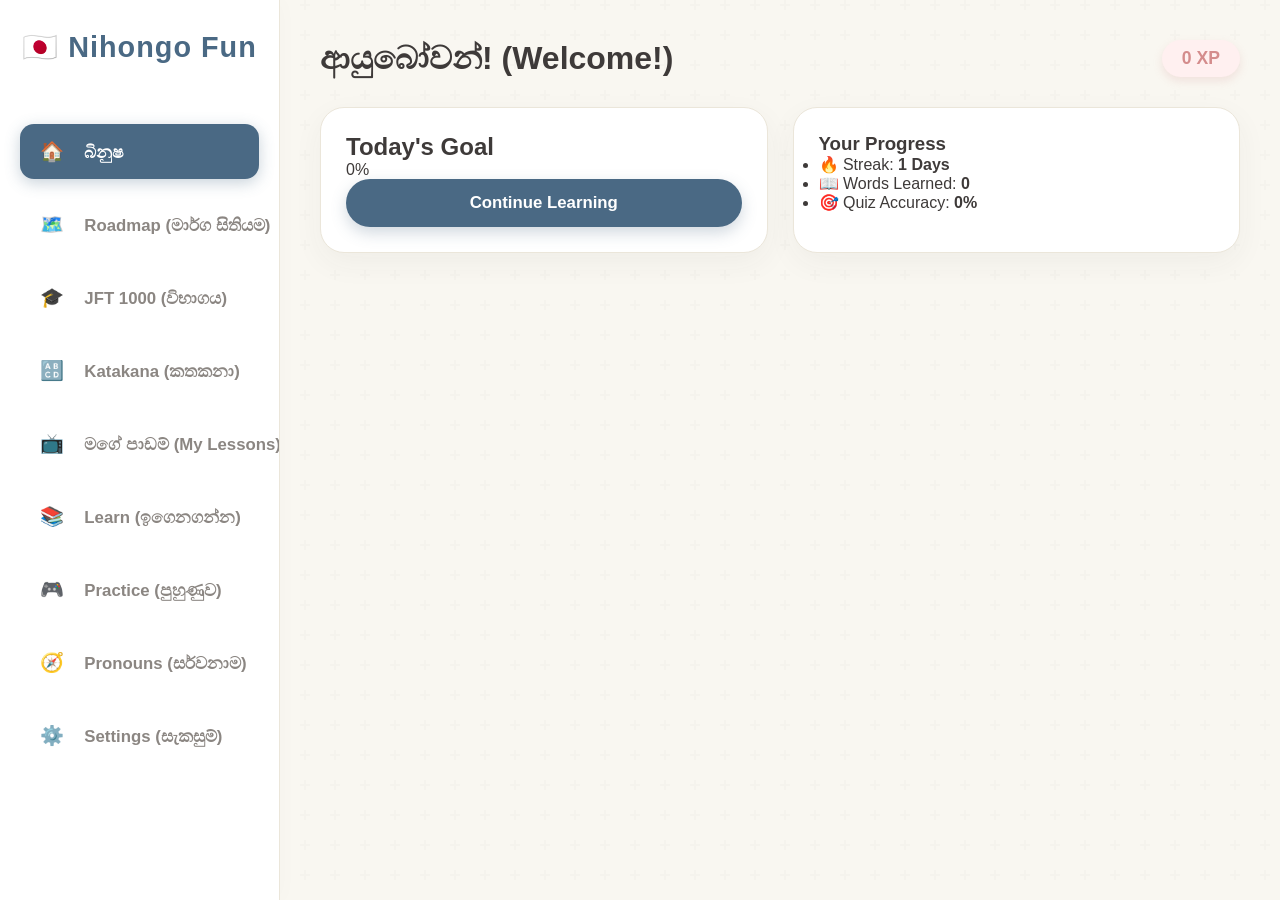
<file: index.html>
<!DOCTYPE html>
<html lang="si">
<head>
    <meta charset="UTF-8">
    <meta name="viewport" content="width=device-width, initial-scale=1.0, maximum-scale=1.0, user-scalable=no">
    <title>Nihongo Fun - Japanese Learning App</title>
    <link rel="stylesheet" href="style.css">
    <link rel="manifest" href="manifest.json">
    <meta name="theme-color" content="#4A90E2">
</head>
<body>

    <div class="app-container">
        <nav class="sidebar" id="mainNav">
            <div class="logo">🇯🇵 Nihongo Fun</div>
            <button class="nav-btn active" data-target="dashboard">
                <span class="icon">🏠</span> <span class="text">බිනුෂ</span>
            </button>
            <button class="nav-btn" data-target="roadmap">
                <span class="icon">🗺️</span> <span class="text">Roadmap (මාර්ග සිතියම)</span>
            </button>
            <button class="nav-btn" data-target="jft">
                <span class="icon">🎓</span> <span class="text">JFT 1000 (විභාගය)</span>
            </button>
            <button class="nav-btn" data-target="katakana">
                 <span class="icon">🔠</span> <span class="text">Katakana (කතකනා)</span>
            </button>
            <button class="nav-btn" data-target="my-lessons">
                <span class="icon">📺</span> <span class="text">මගේ පාඩම් (My Lessons)</span>
            </button>
            <button class="nav-btn" data-target="learn">
                <span class="icon">📚</span> <span class="text">Learn (ඉගෙනගන්න)</span>
            </button>
            <button class="nav-btn" data-target="practice">
                <span class="icon">🎮</span> <span class="text">Practice (පුහුණුව)</span>
            </button>
            <button class="nav-btn" data-target="pronouns">
                <span class="icon">🧭</span> <span class="text">Pronouns (සර්වනාම)</span>
            </button>
            <button class="nav-btn" data-target="settings">
                <span class="icon">⚙️</span> <span class="text">Settings (සැකසුම්)</span>
            </button>
            
        </nav>

        <main class="content-area">
            
            <section id="dashboard" class="page active">
                <header class="top-bar">
                    <h1>ආයුබෝවන්! (Welcome!)</h1>
                    <div class="stats-badge"><span id="xp-display">0</span> XP</div>
                </header>
                
                <div class="dashboard-grid">
                    <div class="card hero-card">
                        <h2>Today's Goal</h2>
                        <div class="progress-ring" id="daily-progress">
                            <span class="progress-text">0%</span>
                        </div>
                        <button class="btn-primary" onclick="app.router.navigate('practice')">Continue Learning</button>
                    </div>

                    <div class="card stats-card">
                        <h3>Your Progress</h3>
                        <ul>
                            <li>🔥 Streak: <strong id="streak-display">1 Day</strong></li>
                            <li>📖 Words Learned: <strong id="words-display">0</strong></li>
                            <li>🎯 Quiz Accuracy: <strong id="accuracy-display">0%</strong></li>
                        </ul>
                    </div>
                </div>
            </section>
            <!-- My Video Lessons Section -->
            <section id="my-lessons" class="page">
                <header class="top-bar">
                    <h1>📺 මගේ වීඩියෝ පාඩම්</h1>
                </header>
                
                <div class="card" style="border: 2px solid #34495E;">
                    <p class="text-muted" style="font-size: 1.1rem; margin-bottom: 0;">DP Education හරහා දිනපතා ඉගෙන ගන්නා වචන සහ වාක්‍ය රටා මෙතැනින් පුහුණු වන්න.</p>
                </div>

                <!-- Video Lessons Grid -->
                <div class="dashboard-grid mt-2" id="video-lessons-grid">
                    <!-- JavaScript මගින් වීඩියෝ ලැයිස්තුව මෙහි හැදෙනු ඇත -->
                </div>

                <!-- Interactive Game Area for Videos (Hidden by Default) -->
                <div id="video-game-area" class="card hidden" style="border: 3px solid #E74C3C; margin-top: 20px;">
                    <div style="display: flex; justify-content: space-between; align-items: center; margin-bottom: 15px;">
                        <h2 id="vg-title" style="color: #E74C3C;">Video Practice</h2>
                        <button class="btn-secondary" onclick="VideoEngine.closeGame()">✖ Close</button>
                    </div>
                    
                    <div id="vg-dashboard" style="display: flex; flex-wrap: wrap; gap: 10px; margin-bottom: 20px;">
                        <button class="btn-primary" style="flex: 1; background: #3498DB;" onclick="VideoEngine.startVocabFlashcards()">1. වචන හඳුනාගනිමු</button>
                        <button class="btn-primary" style="flex: 1; background: #16A085;" onclick="VideoEngine.startSentenceBuilder()">2. වාක්‍ය ගොඩනගමු</button>
                        <button class="btn-primary" style="flex: 1; background: #8E44AD;" onclick="VideoEngine.startTenseConverter()">3. කාල භේදය (Tenses)</button>
                    </div>

                    <!-- Game Display Screen -->
                    <div id="vg-screen" class="hidden text-center" style="background: var(--background); padding: 20px; border-radius: 12px;">
                        <h3 id="vg-question-si" style="color: var(--secondary); margin-bottom: 15px;"></h3>
                        <h1 id="vg-question-jp" class="japanese-large" style="font-size: 3rem; margin-bottom: 20px;"></h1>
                        
                        <!-- Options Grid -->
                        <div id="vg-options" class="options-grid"></div>
                        
                        <!-- Dynamic Input for Sentence Building -->
                        <div id="vg-slots" class="wb-slots-container mt-2"></div>
                        <div id="vg-word-pool" style="display: flex; flex-wrap: wrap; justify-content: center; gap: 10px; margin-top: 20px;"></div>
                        
                        <button id="vg-next-btn" class="btn-primary hidden mt-2" style="background: #E74C3C;">Next ➔</button>
                    </div>
                </div>
            </section>
                <!-- Pronouns Section -->
            <section id="pronouns" class="page">
                <header class="top-bar">
                    <h1>🧭 Ko-So-A-Do (සර්වනාම)</h1>
                </header>

                <div class="tabs" style="flex-wrap: wrap; gap: 5px;">
                    <button class="tab-btn active" id="tab-pro-learn">1. සර්වනාම (Ko-So-A-Do)</button>
                    <!-- අලුත් බොත්තම මෙතනට දමන්න -->
                    <button class="tab-btn" id="tab-pro-vocab">2. අලුත් වචන (Vocab)</button> 
                    <button class="tab-btn" id="tab-pro-game">3. තාර්කික ක්‍රීඩාව</button>
                    <button class="tab-btn" id="tab-pro-100" style="background: #9b59b6; color: white; border-color: #9b59b6;">4. ප්‍රශ්න 100 (Levels)</button>
                </div>

                
                <!-- Learn Area: Matrix Grid -->
                <div id="content-pro-learn" class="tab-content active">
                    <div class="card" style="border: 2px solid var(--primary); height: 100%;">
                        <h2 class="pro-title" style="color: var(--primary); margin-bottom: 5px;">තාර්කික සටහන (Logic Matrix)</h2>
                        <p class="pro-desc text-muted mb-2">අකුරක් මත ඔබා ශබ්දය අසන්න.</p>
                        
                        <!-- මෙතන තමයි අලුත් Grid එක හැදෙන්නේ -->
                        <div id="pronoun-matrix" class="pronoun-matrix"></div>
                        
                    </div>
                </div>

                <!-- අලුත්: Vocab Learning and Game Area -->
                <div id="content-pro-vocab" class="tab-content hidden">
                    
                    <!-- Dashboard for Vocab -->
                    <div id="pv-dashboard">
                        <div class="card text-center" style="border: 2px solid var(--primary);">
                            <h2 style="color: var(--primary); margin-bottom: 10px;">📖 පාඩමට අවශ්‍ය වචන</h2>
                            <p class="text-muted mb-2">ප්‍රශ්න 100 ක අභ්‍යාසයට පෙර මෙම වචන හොඳින් මතක තබාගන්න.</p>
                            
                            <div style="display: flex; gap: 10px; justify-content: center; flex-wrap: wrap; margin-bottom: 20px;">
                                <button class="btn-secondary" onclick="PronounVocabEngine.filterVocab('Items')">එදිනෙදා දේවල්</button>
                                <button class="btn-secondary" onclick="PronounVocabEngine.filterVocab('Places')">ස්ථාන</button>
                                <button class="btn-secondary" onclick="PronounVocabEngine.filterVocab('Positions')">පිහිටීම් (උඩ/යට)</button>
                                <button class="btn-secondary" onclick="PronounVocabEngine.filterVocab('Adjectives')">විශේෂණ පද</button>
                            </div>

                            <!-- වචන පෙන්වන Grid එක -->
                            <div id="pv-list" class="kana-grid" style="grid-template-columns: repeat(auto-fill, minmax(140px, 1fr));"></div>

                            <button class="btn-primary mt-2" style="background: #27AE60;" onclick="PronounVocabEngine.startFlashcards()">
                                🎮 වචන මතකදැයි බලමු (Play Game) ➔
                            </button>
                        </div>
                    </div>

                    <!-- Vocab Game Area -->
                    <div id="pv-game-area" class="hidden">
                        <button class="btn-secondary mb-2" onclick="PronounVocabEngine.showDashboard()" style="padding: 5px 15px; font-size: 0.9rem;">⬅ ආපසු (Back)</button>
                        
                        <div class="card text-center" style="border: 3px solid #27AE60;">
                            <h3 style="color: #27AE60; margin-bottom: 15px;">Speed Flashcards</h3>
                            
                            <div style="background: var(--background); padding: 30px 15px; border-radius: 12px; margin-bottom: 20px;">
                                <h1 id="pv-game-jp" class="japanese-large" style="font-size: 3.5rem; color: var(--text); margin-bottom: 5px;"></h1>
                                <p id="pv-game-romaji" style="font-size: 1.2rem; color: var(--text-muted);"></p>
                            </div>

                            <button class="btn-audio mb-2" id="pv-game-audio">🔊 Listen</button>
                            <p class="text-muted" style="font-size: 0.9rem;">සිංහල තේරුම තෝරන්න:</p>
                            
                            <div class="options-grid" id="pv-options-grid"></div>
                        </div>
                    </div>
                </div>

                <!-- Game Area: Contextual Logic Builder -->
                <div id="content-pro-game" class="tab-content hidden">
                    <div class="card text-center" style="border: 3px solid var(--secondary);">
                        <div style="display: flex; justify-content: space-between; align-items: center; margin-bottom: 15px;">
                            <h2 style="color: var(--secondary);">🧠 Situation Matcher</h2>
                            <div id="pro-score" class="stats-badge" style="background: var(--primary);">0 XP</div>
                        </div>
                        
                        <p class="text-muted" style="font-size: 1.1rem; margin-bottom: 20px;">පහත අවස්ථාවට ගැලපෙන පරිදි, මුලින්ම <b>දුර (Distance)</b> තෝරා ඉන්පසු <b>වර්ගය (Type)</b> තෝරන්න.</p>
                        
                        <div style="background: #FFF9E6; padding: 20px; border-radius: 12px; margin-bottom: 25px; border: 2px dashed var(--secondary);">
                            <h3 id="pro-situation-text" style="color: var(--text); font-size: 1.3rem; line-height: 1.5; margin: 0;"></h3>
                        </div>

                        <div style="display: flex; gap: 20px; justify-content: center; flex-wrap: wrap;">
                            
                            <!-- Step 1: Distance -->
                            <div style="flex: 1; min-width: 250px; border: 2px solid var(--primary); padding: 15px; border-radius: 12px; background: var(--background);">
                                <h4 style="color: var(--primary); margin-bottom: 15px;">පියවර 1: දුර (Root)</h4>
                                <div class="options-grid" id="pro-root-options" style="margin-top:0;">
                                    <button class="option-btn" onclick="PronounEngine.selectRoot('こ')">こ (Ko) <br><small class="text-muted">මට ළඟයි</small></button>
                                    <button class="option-btn" onclick="PronounEngine.selectRoot('そ')">そ (So) <br><small class="text-muted">ඔයාට ළඟයි</small></button>
                                    <button class="option-btn" onclick="PronounEngine.selectRoot('あ')">あ (A) <br><small class="text-muted">ඈතයි</small></button>
                                    <button class="option-btn" onclick="PronounEngine.selectRoot('ど')">ど (Do) <br><small class="text-muted">ප්‍රශ්නයක්</small></button>
                                </div>
                            </div>

                            <!-- Step 2: Category -->
                            <div style="flex: 1; min-width: 250px; border: 2px solid #9b59b6; padding: 15px; border-radius: 12px; background: var(--background);">
                                <h4 style="color: #9b59b6; margin-bottom: 15px;">පියවර 2: වර්ගය (Suffix)</h4>
                                <div class="options-grid" id="pro-suffix-options" style="margin-top:0;">
                                    <button class="option-btn" onclick="PronounEngine.selectSuffix('れ')">れ (re) <br><small class="text-muted">දෙයක්</small></button>
                                    <button class="option-btn" onclick="PronounEngine.selectSuffix('の')">の (no) <br><small class="text-muted">නාම පදයක් එක්ක</small></button>
                                    <button class="option-btn" onclick="PronounEngine.selectSuffix('こ')">こ (ko) <br><small class="text-muted">ස්ථානයක්</small></button>
                                    <button class="option-btn" onclick="PronounEngine.selectSuffix('ちら')">ちら (chira) <br><small class="text-muted">දිශාව/පුද්ගලයා</small></button>
                                </div>
                            </div>
                        </div>

                        <!-- Result Display -->
                        <div id="pro-result-area" class="hidden mt-2">
                            <h1 id="pro-combined-word" class="japanese-large" style="font-size: 4rem; color: var(--success); margin: 15px 0;"></h1>
                            <h2 id="pro-feedback-msg"></h2>
                            <button id="pro-next-btn" class="btn-primary mt-2" style="background: var(--secondary); max-width: 300px;">ඊළඟ අවස්ථාව ➔</button>
                        </div>
                    </div>
                </div>
                <div id="content-pro-100" class="tab-content hidden">
            <!-- Level Selection Dashboard -->
            <div id="pq-dashboard">
                <div class="card text-center" style="border: 2px solid #9b59b6;">
                    <h2 style="color: #9b59b6; margin-bottom: 10px;">🏆 සර්වනාම ප්‍රශ්න 100</h2>
                    <p class="text-muted mb-2">ඔබගේ හැකියාව අනුව මට්ටමක් (Level) තෝරාගෙන පුහුණුව අරඹන්න.</p>
                    
                    <div style="display: flex; flex-direction: column; gap: 15px; margin-top: 20px;">
                        <button class="btn-primary" style="background: #2ECC71;" onclick="PronounQuizEngine.startLevel('Easy')">
                            🌱 Easy Level (හිස්තැන් පිරවීම)
                        </button>
                        <button class="btn-primary" style="background: #F5A623;" onclick="PronounQuizEngine.startLevel('Medium')">
                            🌿 Medium Level (විශේෂණ සමග)
                        </button>
                        <button class="btn-primary" style="background: #E74C3C;" onclick="PronounQuizEngine.startLevel('Hard')">
                            🔥 Hard Level (ස්ථාන සහ දිශාවන්)
                        </button>
                    </div>
                </div>
            </div>

            <!-- Quiz Game Area -->
            <div id="pq-game-area" class="hidden">
                <button class="btn-secondary mb-2" onclick="PronounQuizEngine.showDashboard()" style="padding: 5px 15px; font-size: 0.9rem;">⬅ Back to Levels</button>
                
                <div class="card text-center" style="border: 3px solid #9b59b6;">
                    <div style="display: flex; justify-content: space-between; align-items: center; margin-bottom: 15px;">
                        <h3 id="pq-level-title" style="color: #9b59b6; margin: 0;">Level: Easy</h3>
                    </div>
                    
                    <div style="background: var(--background); padding: 25px 15px; border-radius: 12px; margin-bottom: 20px;">
                        <!-- සිංහල තේරුම පෙන්වීම -->
                        <p id="pq-sentence-si" style="color: var(--secondary); font-size: 1.2rem; font-weight: bold; margin-bottom: 15px;"></p>
                        <!-- ජපන් ප්‍රශ්නය (හිස්තැන සමග) -->
                        <h1 id="pq-question-jp" class="japanese-large" style="font-size: 2.2rem; color: var(--text);"></h1>
                    </div>

                    <p class="text-muted" style="font-size: 0.9rem;">නිවැරදි සර්වනාමය තෝරන්න:</p>
                    
                    <div class="options-grid" id="pq-options-grid"></div>
                    
                    <div style="margin-top: 20px;">
                        <h3 id="pq-result-msg" style="margin-bottom: 15px;"></h3>
                        <button id="pq-next-btn" class="btn-primary hidden" style="background: #9b59b6;" onclick="PronounQuizEngine.nextQuestion()">Next Question ➔</button>
                    </div>
                </div>
                </div>
            </div>
            </section>
            <!-- Roadmap Section -->
            <section id="roadmap" class="page">
                <header class="top-bar">
                    <h1>🗺️ භාෂා මාර්ග සිතියම (Learning Roadmap)</h1>
                </header>
                
                <div class="card" style="border: 2px solid var(--primary);">
                    <p class="text-muted" style="font-size: 1.1rem; margin-bottom: 0;">ජපන් අකුරු ඉගෙනීම පහත අනුපිළිවෙලට සිදු කිරීමෙන් ඉතා පහසුවෙන් සහ තාර්කිකව මතක තබා ගත හැක.</p>
                </div>

                <!-- Hiragana Path -->
                <h2 style="color: var(--primary); margin-top: 30px; margin-bottom: 15px;">🌸 1. හිරඟන ගමන් මග (Hiragana Path)</h2>
                <div class="roadmap-container hiragana-path">
                    <div class="roadmap-step">
                        <h3>1. හිරඟන හෝඩිය (Alphabet)</h3>
                        <p class="text-muted">මූලික අකුරු 46 සහ දකුතෙන් (තිත්/රවුම්) අකුරු.</p>
                        <button class="btn-secondary mt-2" onclick="app.router.navigate('learn'); document.getElementById('tab-hiragana').click();">පාඩමට යන්න ➔</button>
                    </div>
                    <div class="roadmap-step">
                        <h3>2. බැඳී අකුරු (Yōon)</h3>
                        <p class="text-muted">きゃ (kya), しゅ (shu) වැනි ශබ්ද නිර්මාණය.</p>
                        <div style="display: flex; gap: 10px; flex-wrap: wrap;">
                            <button class="btn-secondary mt-2" onclick="app.router.navigate('learn'); document.getElementById('tab-combined').click();">පාඩමට යන්න ➔</button>
                            <button class="btn-primary mt-2" style="background: #F1C40F; width: auto;" onclick="app.router.navigate('practice'); QuizEngine.startCombinedQuiz();">පුහුණුවට යන්න ➔</button>
                        </div>
                    </div>
                    <div class="roadmap-step">
                        <h3>3. දීර්ඝ ස්වර (Long Vowels)</h3>
                        <p class="text-muted">අ, ඉ, උ, එ, ඔ අකුරු එකතු වී ශබ්දය ඇදෙන ආකාරය (උදා: おかあさん).</p>
                        <div style="display: flex; gap: 10px; flex-wrap: wrap;">
                            <button class="btn-secondary mt-2" onclick="app.router.navigate('learn'); document.getElementById('tab-long-vowels').click();">පාඩමට යන්න ➔</button>
                            <button class="btn-primary mt-2" style="background: #3498DB; width: auto;" onclick="app.router.navigate('practice'); QuizEngine.startLongVowelQuiz();">පුහුණුවට යන්න ➔</button>
                        </div>
                    </div>
                    <div class="roadmap-step">
                        <h3>4. ද්විත්ව ව්‍යංජන (Sokuon - っ)</h3>
                        <p class="text-muted">කුඩා 'っ' මගින් ඊළඟ අකුරේ ශබ්දය දෙගුණ කිරීම (උදා: きっぷ - kippu).</p>
                        <div style="background: var(--background); padding: 10px; border-radius: 8px; margin-top: 10px;">
                            <span class="japanese-large" style="font-size: 1.5rem; color: var(--primary);">ざっし</span> (zasshi - සඟරාව)<br>
                            <span class="japanese-large" style="font-size: 1.5rem; color: var(--primary);">がっこう</span> (gakkou - පාසල)
                        </div>
                        <button class="btn-primary mt-2" style="background: #E67E22; width: auto;" onclick="app.router.navigate('practice'); QuizEngine.startDoubleConsonantQuiz();">පුහුණුවට යන්න ➔</button>
                    </div>
                </div>

                <!-- Katakana Path -->
                <h2 style="color: var(--secondary); margin-top: 40px; margin-bottom: 15px;">🏙️ 2. කතකන ගමන් මග (Katakana Path)</h2>
                <div class="roadmap-container katakana-path">
                    <div class="roadmap-step">
                        <h3>1. කතකන හෝඩිය (Alphabet)</h3>
                        <p class="text-muted">විදේශීය වචන ලිවීමට භාවිතා කරන මූලික අකුරු.</p>
                        <button class="btn-secondary mt-2" onclick="app.router.navigate('katakana'); document.getElementById('tab-kata-alphabet').click();">හෝඩියට යන්න ➔</button>
                    </div>
                    <div class="roadmap-step">
                        <h3>2. බැඳී අකුරු (Yōon)</h3>
                        <p class="text-muted">キャ (kya), シュ (shu) වැනි කතකන බැඳී ශබ්ද.</p>
                        <button class="btn-secondary mt-2" onclick="app.router.navigate('katakana'); document.getElementById('tab-kata-journey').click();">Garden පුහුණුවට යන්න ➔</button>
                    </div>
                    <div class="roadmap-step">
                        <h3>3. දීර්ඝ ස්වර (Long Vowels - ー)</h3>
                        <p class="text-muted">කතකන වලදී ශබ්දය දිගු කිරීමට තිරස් ඉරක් (ー) භාවිතා වේ.</p>
                        <div style="background: var(--background); padding: 10px; border-radius: 8px; margin-top: 10px;">
                            <span class="japanese-large" style="font-size: 1.5rem; color: var(--secondary);">コーヒー</span> (Kōhī - කෝපි)<br>
                            <span class="japanese-large" style="font-size: 1.5rem; color: var(--secondary);">スーパー</span> (Sūpā - සුපර් මාර්කට්)
                        </div>
                        <button class="btn-primary mt-2" style="background: #2980B9; width: auto;" onclick="app.router.navigate('practice'); QuizEngine.startKataLongVowelQuiz();">පුහුණුවට යන්න ➔</button>
                    </div>
                    <div class="roadmap-step">
                        <h3>4. ද්විත්ව ව්‍යංජන (Sokuon - ッ)</h3>
                        <p class="text-muted">කුඩා 'ッ' මගින් ඉංග්‍රීසි වචනවල ශබ්ද දෙගුණ කිරීම.</p>
                        <div style="background: var(--background); padding: 10px; border-radius: 8px; margin-top: 10px;">
                            <span class="japanese-large" style="font-size: 1.5rem; color: var(--secondary);">ベッド</span> (beddo - ඇඳ)<br>
                            <span class="japanese-large" style="font-size: 1.5rem; color: var(--secondary);">カップ</span> (kappu - කෝප්පය)
                        </div>
                        <button class="btn-primary mt-2" style="background: #E67E22; width: auto;" onclick="app.router.navigate('practice'); QuizEngine.startDoubleConsonantQuiz();">පුහුණුවට යන්න ➔</button>
                    </div>
                </div>
            </section>

           <!-- Learn Section -->
            <section id="learn" class="page">
                <header class="top-bar">
                    <h1>ඉගෙනගනිමු (Learn)</h1>
                </header>
                
                <!-- අලුත් Tabs 4 -->
                <div class="tabs" style="flex-wrap: wrap; gap: 5px;">
                    <button class="tab-btn active" id="tab-hiragana">හිරගනා</button>
                    <button class="tab-btn" id="tab-similar">පැටලෙන අකුරු</button>
                    <button class="tab-btn" id="tab-long-vowels">දීර්ඝ අක්ෂර</button> <!-- අලුත් Tab එක -->
                    <button class="tab-btn" id="tab-combined">බැඳී අකුරු</button>
                    <button class="tab-btn" id="tab-vocab">වචන</button>
                    <button class="tab-btn" id="tab-particles">නිපාත පද</button>
                    <button class="tab-btn" id="tab-struct-vocab">වාක්‍ය හා වචන (100+)</button>
                </div>

                <!-- Hiragana Content -->
                <div id="content-hiragana" class="tab-content active">
                    <div style="display: flex; justify-content: space-between; align-items: center; margin-bottom: 15px;">
                        <p style="color: var(--text-muted)">අකුරක් මත Click කර ශබ්දය අසන්න.</p>
                        <button id="btn-toggle-hints" class="btn-secondary" style="padding: 5px 10px; font-size: 0.9rem;">👁️ Show/Hide Hints</button>
                    </div>
                    <div class="kana-grid" id="hiragana-list"></div>
                </div>

                <!-- අලුත් Similar Kana Content -->
                <div id="content-similar" class="tab-content hidden">
                    <div class="card-grid" id="similar-list"></div>
                </div>

                <!-- Vocabulary Content -->
                <div id="content-vocab" class="tab-content hidden">
                    <div class="card-grid" id="vocab-list"></div>
                </div>

                <!-- Particles Content -->
                <div id="content-particles" class="tab-content hidden">
                    <div class="card-grid" id="particles-list"></div>
                </div>
                <!-- Long Vowels Content -->
                <div id="content-long-vowels" class="tab-content hidden">
                    <div class="card-grid" id="long-vowels-list"></div>
                </div>
                <!-- Combined Kana Content -->
                <div id="content-combined" class="tab-content hidden">
                    <div class="kana-grid" id="combined-list"></div>
                </div>
                <!-- වාක්‍ය ආකෘති සහ වචන Content -->
                <div id="content-struct-vocab" class="tab-content hidden">
                    <div style="display: flex; justify-content: space-between; align-items: center; margin-bottom: 15px;">
                        <p style="color: var(--text-muted)">තාර්කික ඉඟි මගින් වචන 100+ ක් මතක තබා ගනිමු.</p>
                    </div>
                    <div id="struct-vocab-list"></div>
                </div>
                <!-- අලුත්: Hiragana True Mastery Menu -->
                <div class="card" style="border: 2px solid #27AE60;">
                    <h2>6. Hiragana Mastery (ක්‍රියාකාරකම් 10)</h2>
                    <p class="text-muted" style="margin-bottom: 15px;">කටපාඩම් නොකර, ක්‍රියාකාරකම් 10ක් හරහා අකුරු හඳුනාගැනීම මොළයට පුහුණු කරමු.</p>
                    <button class="btn-primary" style="background: #27AE60;" onclick="MasteryEngine.startSession()">Start Mastery Training</button>
                </div>
            </section>

            <!-- Practice Section -->
            <section id="practice" class="page">
                <header class="top-bar">
                    <h1>පුහුණුව (Practice)</h1>
                    <div id="quiz-score">Score: 0</div>
                </header>

                <!-- Practice Menu -->
                <div id="practice-menu" class="dashboard-grid active">
                    <div class="card">
                        <h2>1. පේළියෙන් පේළියට ඉගෙනුම</h2>
                        <p class="text-muted" style="margin-bottom: 15px;">මුලින්ම පේළියේ අකුරු පාඩම් කර පුහුණු වන්න.</p>
                        <button class="btn-primary" onclick="QuizEngine.startProgressive()">Start Training</button>
                    </div>
                    <div class="card">
                        <h2>2. මිශ්‍ර ප්‍රශ්නාවලිය</h2>
                        <p class="text-muted" style="margin-bottom: 15px;">සියලුම අකුරු සහ වචන එකට මිශ්‍ර කර අහඹු ලෙස ලබා දෙන ප්‍රශ්න.</p>
                        <button class="btn-primary" onclick="QuizEngine.startRandom()">Start Random Quiz</button>
                    </div>
                    <div class="card" style="border: 2px solid var(--secondary);">
                        <h2>3. වචන ලියමු (Word Builder)</h2>
                        <p class="text-muted" style="margin-bottom: 15px;">සිංහල තේරුමට ගැලපෙන ජපන් වචනය අකුරු ගලපා නිර්මාණය කරන්න.</p>
                        <button class="btn-primary" style="background: var(--secondary);" onclick="QuizEngine.startWordBuilder()">Play Word Builder</button>
                    </div>
                    <div class="card" style="border: 2px solid #9b59b6;">
                        <h2>4. නිපාත පුරවමු</h2>
                        <p class="text-muted" style="margin-bottom: 15px;">වාක්‍යයේ හිස්තැනට වඩාත්ම ගැලපෙන නිපාත පදය (Particle) තෝරන්න.</p>
                        <button class="btn-primary" style="background: #9b59b6;" onclick="QuizEngine.startParticleQuiz()">Start Particle Quiz</button>
                    </div>
                    <!-- අලුත් Similar Kana Practice Menu -->
                    <div class="card" style="border: 2px solid #E74C3C;">
                        <h2>5. පැටලෙන අකුරු (Quick Match)</h2>
                        <p class="text-muted" style="margin-bottom: 15px;">එකිනෙකට සමාන අකුරු වෙන්කර හඳුනාගැනීමේ වේගවත් පුහුණුව.</p>
                        <button class="btn-primary" style="background: #E74C3C;" onclick="QuizEngine.startSimilarKanaQuiz()">Start Practice</button>
                    </div>
                    <!-- අලුත් Long Vowels Practice Menu -->
                    <div class="card" style="border: 2px solid #3498DB;">
                        <h2>6. දීර්ඝ අක්ෂර පුහුණුව</h2>
                        <p class="text-muted" style="margin-bottom: 15px;">දිගු ශබ්ද සහිත වචන නිවැරදිව හඳුනාගැනීමට පුහුණු වෙමු.</p>
                        <button class="btn-primary" style="background: #3498DB;" onclick="QuizEngine.startLongVowelQuiz()">Start Practice</button>
                    </div>
                    <div class="card" style="border: 2px solid #F1C40F;">
                    <h2>7. බැඳී අකුරු පුහුණුව</h2>
                        <p class="text-muted" style="margin-bottom: 15px;">きゃ, しゅ, ちょ වැනි බැඳී අකුරු (Yōon) හඳුනාගනිමු.</p>
                        <button class="btn-primary" style="background: #F1C40F;" onclick="QuizEngine.startCombinedQuiz()">Start Practice</button>
                    </div>
                    <div class="card" style="border: 2px solid #16A085;">
                        <h2>8. වාක්‍ය හදමු (Sentence Builder)</h2>
                        <p class="text-muted" style="margin-bottom: 15px;">JFT මට්ටමේ සම්පූර්ණ වාක්‍ය සහ ප්‍රශ්න නිර්මාණය කරමු.</p>
                        <button class="btn-primary" style="background: #16A085;" onclick="QuizEngine.startSentenceBuilder()">Start Building</button>
                    </div>
                    <!-- ද්විත්ව ව්‍යංජන සහ කතකන දීර්ඝ ස්වර -->
                    <div class="card" style="border: 2px solid #E67E22;">
                        <h2>9. ද්විත්ව ව්‍යංජන (Sokuon - っ/ッ)</h2>
                        <p class="text-muted" style="margin-bottom: 15px;">හිරගනා සහ කතකන වචනවල ද්විත්ව ශබ්ද හඳුනාගැනීම.</p>
                        <button class="btn-primary" style="background: #E67E22;" onclick="QuizEngine.startDoubleConsonantQuiz()">Start Practice</button>
                    </div>
                    <div class="card" style="border: 2px solid #2980B9;">
                        <h2>10. කතකන දීර්ඝ ස්වර (ー)</h2>
                        <p class="text-muted" style="margin-bottom: 15px;">කතකන වචනවල ශබ්දය දිගු වන ආකාරය පුහුණු වෙමු.</p>
                        <button class="btn-primary" style="background: #2980B9;" onclick="QuizEngine.startKataLongVowelQuiz()">Start Practice</button>
                    </div>
                    <div class="card" style="border: 2px solid #8E44AD;">
                        <h2>11. Keyboard එකෙන් Type කරමු</h2>
                        <p class="text-muted" style="margin-bottom: 15px;">ඔබේ Phone එකේ හෝ Computer එකේ Japanese Keyboard එක භාවිතා කර වචන Type කරන්න.</p>
                        <button class="btn-primary" style="background: #8E44AD;" onclick="QuizEngine.startTypingPractice()">Start Typing</button>
                    </div>
                    <div class="card" style="border: 2px solid #D35400;">
                        <h2>12. නව අක්ෂර (Extended Katakana)</h2>
                        <p class="text-muted" style="margin-bottom: 15px;">විදේශීය වචන ලිවීමට යොදාගන්නා විශේෂ කතකන අක්ෂර (va, vi, ti, tu) හඳුනාගනිමු.</p>
                        <button class="btn-primary" style="background: #D35400;" onclick="QuizEngine.startExtendedKatakanaQuiz()">Start Practice</button>
                    </div>

                </div>

                <!-- Training Intro Screen -->
                <div id="training-intro" class="card hidden text-center">
                    <h2>පේළිය <span id="current-row-num">1</span> පාඩම් කරමු!</h2>
                    <p class="text-muted mb-2">පහත අකුරු මතක තබා ගන්න. ඉන්පසු ප්‍රශ්න වලට මුහුණ දෙන්න.</p>
                    <div id="training-row-chars" class="kana-grid" style="margin: 20px 0;"></div>
                    <button class="btn-primary" onclick="QuizEngine.startProgressiveQuestions()">දැන් ප්‍රශ්න වලට යන්න ➔</button>
                </div>

                <!-- Quiz Question Area -->
                <div class="quiz-container card hidden" id="quiz-area">
                    <div id="quiz-progress-text" style="color: var(--primary); font-weight: bold; margin-bottom: 10px;"></div>
                    <h2 id="quiz-question" class="japanese-large" style="font-size: 4rem;"></h2>
                    <p id="quiz-hint" class="hint-text"></p>
                    <button class="btn-audio" id="btn-listen">🔊 Listen</button>
                    
                    <div class="options-grid" id="quiz-options"></div>
                </div>
                
                
                <!-- Word Builder Game Area (Advanced Learning Laboratory) -->
                <div class="quiz-container card hidden" id="word-builder-area" style="border: 3px solid var(--secondary);">
                    <div style="display: flex; justify-content: space-between; align-items: center; margin-bottom: 15px;">
                        <div style="color: var(--secondary); font-weight: bold; font-size: 1.2rem;">🧩 වචන ගොඩනගමු (Word Builder)</div>
                        <div id="wb-mastery-badge" class="stats-badge" style="background: var(--text-muted);">New</div>
                    </div>
                    
                    <!-- Target Area -->
                    <div style="text-align: center; margin-bottom: 20px;">
                        <h2 id="wb-sinhala" style="font-size: 2rem; color: var(--primary); margin-bottom: 10px;"></h2>
                        
                        <!-- Reveal Controls -->
                        <div style="display: flex; justify-content: center; gap: 10px; margin-bottom: 15px; flex-wrap: wrap;">
                            <button id="wb-toggle-jp" class="btn-secondary" style="padding: 5px 10px; font-size: 0.9rem;">👁 Japanese</button>
                            <button id="wb-toggle-romaji" class="btn-secondary" style="padding: 5px 10px; font-size: 0.9rem;">👁 Romaji</button>
                            <button id="wb-listen-btn" class="btn-audio" style="margin: 0; padding: 5px 15px;">🔊 Audio</button>
                            <button id="wb-hint-btn" class="btn-secondary" style="padding: 5px 10px; font-size: 0.9rem; border-color: #F1C40F; color: #F39C12;">💡 Hint</button>
                        </div>

                        <!-- Target Displays (Hidden by default) -->
                        <div id="wb-target-jp" class="japanese-large hidden" style="font-size: 3rem; color: var(--text); margin-bottom: 5px;"></div>
                        <div id="wb-target-romaji" class="hidden" style="font-size: 1.2rem; color: var(--text-muted); font-family: monospace; letter-spacing: 2px;"></div>
                    </div>
                    
                    <!-- Building Slots -->
                    <div id="wb-slots" class="wb-slots-container mt-2"></div>
                    
                    <hr style="border: 1px solid var(--border); margin: 20px 0;">

                    <!-- Virtual Japanese Keyboard -->
                    <div id="wb-keyboard-wrapper">
                        <div style="display: flex; justify-content: space-between; margin-bottom: 10px;">
                            <span style="font-weight: bold; color: var(--text-muted);">Keyboard</span>
                            <div>
                                <button id="wb-kb-hiragana" class="btn-secondary active" style="padding: 2px 8px; font-size: 0.8rem;">あ</button>
                                <button id="wb-kb-katakana" class="btn-secondary" style="padding: 2px 8px; font-size: 0.8rem;">ア</button>
                            </div>
                        </div>
                        <!-- Keyboard Grid -->
                        <div id="wb-keyboard" class="kana-grid" style="grid-template-columns: repeat(5, 1fr); gap: 5px;">
                            <!-- Keys will be injected here -->
                        </div>
                        <!-- Combined/Voiced Keys Toggle -->
                        <div style="text-align: center; margin-top: 10px;">
                            <button id="wb-kb-extra" class="btn-secondary" style="padding: 5px 10px; font-size: 0.8rem; border: none; background: transparent; text-decoration: underline;">Show Dakuten/Yōon (゛/ ゃ)</button>
                        </div>
                    </div>

                    <!-- Controls -->
                    <div style="margin-top: 25px; display: flex; gap: 10px;">
                        <button class="btn-danger" id="wb-clear-btn" style="flex: 1; background: var(--surface);">⌫ Clear</button>
                        <button class="btn-success" id="wb-check-btn" style="flex: 2; background: var(--secondary); border-color: var(--secondary); color: white;">Check Answer</button>
                    </div>

                    <!-- Context/Example Area (Shown after correct answer) -->
                    <div id="wb-context-area" class="hidden" style="margin-top: 20px; padding: 15px; background: #E8F8F5; border-radius: 12px; border: 1px solid #16A085;">
                        <h4 style="color: #16A085; margin-bottom: 5px;">🌟 Example (උදාහරණයක්)</h4>
                        <div id="wb-example-jp" class="japanese-large" style="font-size: 1.5rem; color: var(--text);"></div>
                        <div id="wb-example-si" style="color: var(--text-muted); font-size: 1rem;"></div>
                    </div>
                </div>

                <!-- Particle Quiz Area -->
                <div class="quiz-container card hidden" id="particle-quiz-area">
                    <div style="color: #9b59b6; font-weight: bold; margin-bottom: 10px;">නිපාත පදය තෝරන්න</div>
                    <h2 id="pq-question" class="japanese-large" style="font-size: 2rem; line-height: 1.5; margin: 20px 0;"></h2>
                    <p id="pq-meaning" class="hint-text mb-2" style="font-size: 1.2rem;"></p>
                    <div class="options-grid" id="pq-options"></div>
                </div>
                <!-- Sentence Builder Area -->
                <div class="quiz-container card hidden" id="sentence-builder-area">
                    <div style="color: #16A085; font-weight: bold; margin-bottom: 10px;">ජපන් වාක්‍යය ගොඩනගන්න</div>
                    <h2 id="sb-sinhala" style="font-size: 1.8rem; color: var(--primary); margin: 15px 0;"></h2>
                    
                    <!-- Mnemonic Hint Box -->
                    <div style="background: #E8F8F5; padding: 10px; border-radius: 8px; margin-bottom: 20px;">
                        <p id="sb-hint" style="color: #16A085; font-size: 1.1rem; margin:0;">💡 ඉඟිය: ක්‍රියාපදය මතකද?</p>
                    </div>
                    
                    <!-- Slots to drop words -->
                    <div id="sb-slots" style="display: flex; flex-wrap: wrap; justify-content: center; gap: 10px; min-height: 60px;"></div>
                    
                    <hr style="margin: 20px 0; border: 1px solid var(--border);">
                    
                    <!-- Words to pick from -->
                    <div id="sb-word-pool" style="display: flex; flex-wrap: wrap; justify-content: center; gap: 10px;"></div>

                    <div style="margin-top: 25px; text-align: center;">
                        <button class="btn-danger" onclick="QuizEngine.generateSentence()" style="padding: 10px; width: 48%;">Skip (මඟහරින්න)</button>
                        <button class="btn-success" onclick="QuizEngine.checkSentenceBuilder()" style="padding: 10px; width: 48%; background: #16A085; color: white; border:none; border-radius: var(--radius); font-weight: bold;">Check (පරීක්ෂා කරන්න)</button>
                    </div>
                </div>
                <!-- Native Keyboard Typing Area -->
                <div class="quiz-container card hidden" id="typing-area" style="border: 3px solid #8E44AD;">
                    <div style="color: #8E44AD; font-weight: bold; margin-bottom: 10px;">⌨️ Native Keyboard Practice</div>
                    
                    <h2 id="tp-sinhala" style="font-size: 2rem; color: var(--primary); text-align: center; margin: 15px 0;"></h2>
                    
                    <!-- Hints -->
                    <div style="display: flex; justify-content: center; gap: 10px; margin-bottom: 15px;">
                        <button id="tp-hint-audio" class="btn-audio" style="margin: 0; padding: 5px 15px;">🔊 Audio</button>
                        <button id="tp-hint-romaji-btn" class="btn-secondary" style="padding: 5px 10px; font-size: 0.9rem;">👁 Romaji</button>
                    </div>
                    <div id="tp-romaji-display" class="hidden text-center" style="font-size: 1.2rem; color: var(--text-muted); font-family: monospace; letter-spacing: 2px; margin-bottom: 15px;"></div>

                    <!-- The Actual Input Field -->
                    <div style="text-align: center; margin: 20px 0;">
                        <input type="text" id="tp-input" placeholder="Type in Japanese..." autocomplete="off" autocorrect="off" autocapitalize="off" spellcheck="false" style="width: 100%; max-width: 300px; font-size: 2rem; text-align: center; padding: 10px; border: 2px solid var(--border); border-radius: 8px; font-family: 'Yu Gothic', 'Meiryo', sans-serif;">
                    </div>

                    <!-- Controls -->
                    <div style="margin-top: 25px; display: flex; gap: 10px;">
                        <button class="btn-danger" onclick="QuizEngine.generateTypingQuestion()" style="flex: 1; background: var(--surface);">Skip</button>
                        <button class="btn-success" id="tp-check-btn" style="flex: 2; background: #8E44AD; border-color: #8E44AD; color: white;">Check Answer</button>
                    </div>
                </div>
                <!-- අලුත්: Mastery Activities Area -->
                <div class="quiz-container card hidden" id="mastery-area">
                    <div style="display: flex; justify-content: space-between; align-items: center; margin-bottom: 15px;">
                        <div id="mastery-title" style="color: #27AE60; font-weight: bold;">Activity 01: Look & Listen</div>
                        <div id="mastery-timer" class="hidden" style="color: var(--danger); font-weight: bold; font-size: 1.2rem;">⏱️ 30s</div>
                    </div>
                    
                    <!-- පොදු ප්‍රශ්න පෙන්වන තිරය -->
                    <div id="mastery-display-box" style="text-align: center; margin: 20px 0;">
                        <h2 id="mastery-question" class="japanese-large" style="font-size: 5rem; margin-bottom: 10px;"></h2>
                        <p id="mastery-subtitle" class="hint-text" style="font-size: 1.5rem;"></p>
                        <button class="btn-audio" id="mastery-listen-btn" style="margin-top: 15px;">🔊 Listen</button>
                    </div>

                    <!-- පිළිතුරු ලබා දෙන බොත්තම් -->
                    <div class="options-grid" id="mastery-options"></div>

                    <!-- Memory Match Game එක සඳහා විශේෂිත Grid එක (සැඟවී ඇත) -->
                    <div id="mastery-memory-grid" class="hidden" style="display: grid; grid-template-columns: repeat(4, 1fr); gap: 10px; margin-top: 20px;">
                        <!-- Cards JavaScript මගින් හැදේ -->
                    </div>

                    <!-- මීළඟට යන බොත්තම (Look & Listen වැනි දේට) -->
                    <div style="margin-top: 20px; text-align: center;">
                        <button class="btn-primary hidden" id="mastery-next-btn" style="background: #27AE60;">Continue ➔</button>
                    </div>
                </div>

                <!-- Result Message -->
                <div id="quiz-result" class="hidden mt-2 text-center">
                    <h2 id="result-message"></h2>
                    <p id="result-word-display" class="japanese-large" style="margin:10px 0;"></p>
                    <button class="btn-primary mt-2" id="btn-next">Next (ඊළඟ)</button>
                </div>

            </section>

            <section id="settings" class="page">
                <header class="top-bar">
                    <h1>සැකසුම් (Settings)</h1>
                </header>
                <div class="card">
                    <h2>Data Management</h2>
                    <div class="button-group">
                        <button class="btn-secondary" id="btn-export">Export Progress</button>
                        <button class="btn-secondary" id="btn-import" onclick="document.getElementById('import-file').click()">Import Progress</button>
                        <input type="file" id="import-file" style="display: none" accept=".json">
                        <button class="btn-danger" id="btn-reset">Reset Progress</button>
                    </div>
                </div>
                <div class="card mt-2">
                    <h2>Theme</h2>
                    <button class="btn-secondary" id="btn-theme">Toggle Dark Mode</button>
                </div>
            </section>
            <section id="jft" class="page">
                <header class="top-bar">
                    <h1>🎓 JFT Words Mastery (1000)</h1>
                    <div class="stats-badge" style="background:#8E44AD;">Level: <span id="jft-level-display">1</span></div>
                </header>
                
                <!-- Level Selector (10 words per level) -->
                <div id="jft-dashboard">
                    <div class="card" style="border: 2px solid #8E44AD; margin-bottom: 20px;">
                        <h2>ඔබේ ප්‍රගතිය (Progress)</h2>
                        <p class="text-muted">වචන 10 න් 10 ට ඉගෙන ගනිමු. පැරණි වචනද අහඹු ලෙස මතක් කරවනු ඇත.</p>
                        <div class="progress-ring" style="margin: 15px auto; border-color: #8E44AD;">
                            <span class="progress-text" id="jft-progress-text">0/1000</span>
                        </div>
                    </div>
                    <div class="card-grid" id="jft-levels-grid" style="grid-template-columns: repeat(auto-fill, minmax(100px, 1fr));">
                        <!-- Levels will be injected here -->
                    </div>
                </div>
                <!-- JFT Learning Area (අලුත්) -->
                <div id="jft-learn-area" class="hidden">
                    <button class="btn-secondary mb-2" onclick="JFTEngine.goBack()">⬅ Back to Levels</button>
                    <div class="card text-center" style="border: 3px solid #3498DB;">
                        <h3 style="color: #3498DB; margin-bottom: 5px;">පාඩම් කරමු (Learn)</h3>
                        <p class="text-muted mb-2">පහත වචනය සහ තේරුම හොඳින් මතක තබාගන්න.</p>
                        
                        <div style="margin: 20px 0; padding: 20px; background: var(--background); border-radius: 12px;">
                            <h1 id="jft-learn-jp" class="japanese-large" style="font-size: 4rem; color: var(--primary);"></h1>
                            <h3 id="jft-learn-kana" style="font-size: 1.5rem; color: var(--text-muted); margin-top: 10px;"></h3>
                            <h2 id="jft-learn-si" style="font-size: 2rem; color: var(--secondary); margin-top: 15px;"></h2>
                        </div>

                        <button id="jft-learn-audio" class="btn-audio mb-2">🔊 Listen</button>
                        
                        <div style="margin-top: 20px;">
                            <button id="jft-learn-next" class="btn-primary" style="background: #3498DB;">Next Word ➔</button>
                            <button id="jft-learn-start-quiz" class="btn-primary hidden" style="background: #8E44AD;">Start Practice (පුහුණුවට යමු) ➔</button>
                        </div>
                    </div>
                </div>
                <!-- JFT Game Area -->
                <div id="jft-game-area" class="hidden">
                    <button class="btn-secondary mb-2" onclick="JFTEngine.goBack()">⬅ Back to Levels</button>
                    
                    <div class="card text-center" style="border: 3px solid #8E44AD;">
                        <h3 id="jft-game-title" style="color: #8E44AD; margin-bottom: 5px;">Activity 1: Flashcards</h3>
                        <p id="jft-game-subtitle" class="text-muted mb-2">Listen and look at the meaning.</p>
                        
                        <div id="jft-question-box" style="margin: 20px 0; padding: 20px; background: var(--background); border-radius: 12px;">
                            <h1 id="jft-q-large" class="japanese-large" style="font-size: 3rem;"></h1>
                            <h3 id="jft-q-small" style="font-size: 1.5rem; color: var(--text-muted); margin-top: 10px;"></h3>
                        </div>

                        <button id="jft-btn-audio" class="btn-audio mb-2">🔊 Listen</button>
                        
                        <div id="jft-options-grid" class="options-grid"></div>
                        
                        <div id="jft-action-area" style="margin-top: 20px;">
                            <button id="jft-btn-next" class="btn-primary" style="background: #8E44AD;">Next ➔</button>
                        </div>
                    </div>
                </div>
            </section>
            <!-- Katakana Section -->
            <section id="katakana" class="page">
                <header class="top-bar">
                    <h1>🔠 Katakana Mastery</h1>
                </header>

                <!-- Katakana Tabs -->
                <div class="tabs" style="flex-wrap: wrap; gap: 5px;">
                    <button class="tab-btn active" id="tab-kata-alphabet">හෝඩිය (Alphabet)</button>
                    <button class="tab-btn" id="tab-kata-journey">Journey (ගමන)</button>
                    <button class="tab-btn" id="tab-kata-extended">නව අක්ෂර (Extended)</button> <!-- අලුත් පේළිය -->
                </div>
                

                <!-- 1. Full Alphabet Area (හදිස්සියට බලාගන්න) -->
                <div id="content-kata-alphabet" class="tab-content active">
                    <div style="display: flex; justify-content: space-between; align-items: center; margin-bottom: 15px;">
                        <p style="color: var(--text-muted)">අකුරක් මත Click කර ශබ්දය අසන්න.</p>
                        <button id="btn-toggle-kata-full-hints" class="btn-secondary" style="padding: 5px 10px; font-size: 0.9rem;">👁️ Show/Hide Hints</button>
                    </div>
                    <div class="kana-grid" id="full-katakana-list"></div>
                </div>

                <!-- 2. Journey Area (Memory Games) -->
                <div id="content-kata-journey" class="tab-content hidden">
                    
                    <!-- Memory Garden Dashboard -->
                    <div id="kata-journey-dashboard">
                        <div class="card" style="border: 2px solid #27AE60;">
                            <h2>🌱 Memory Garden</h2>
                            <p class="text-muted">අලුත් පේළි ඉගෙන ගන්න. පරණ පේළි වලට වතුර දාන්න අමතක කරන්න එපා!</p>
                            <div id="kata-garden-grid" class="card-grid mt-2" style="grid-template-columns: repeat(auto-fill, minmax(120px, 1fr));">
                                <!-- Trees will be generated here -->
                            </div>
                        </div>
                    </div>

                    <!-- Learning / Observe Area -->
                    <div id="kata-observe-area" class="hidden card text-center" style="border: 3px solid #2980B9;">
                        <h2 id="kata-obs-title" style="color: #2980B9;">අලුත් පේළිය ඉගෙන ගනිමු</h2>
                        <p class="text-muted mb-2">අකුරු මත Click කර ශබ්දය හොඳින් මතක තබා ගන්න.</p>
                        <div id="kata-obs-chars" class="kana-grid" style="margin: 20px 0;"></div>
                        <button class="btn-primary" style="background: #2980B9;" onclick="KataJourneyEngine.startQuiz()">දැන් පුහුණුවට යමු ➔</button>
                    </div>

                    <!-- Journey Quiz Area -->
                    <div id="kata-quiz-area" class="hidden card text-center" style="border: 3px solid #E67E22;">
                        <h3 id="kata-quiz-title" style="color: #E67E22; margin-bottom: 5px;">Training</h3>
                        <div id="kata-hearts-display" style="font-size: 1.5rem; letter-spacing: 2px; margin-bottom: 15px;"></div>
                        
                        <div style="margin: 20px 0; padding: 30px; background: var(--background); border-radius: 12px;">
                            <h1 id="kata-q-display" class="japanese-large" style="font-size: 5rem; margin: 0;"></h1>
                        </div>

                        <button id="kata-btn-audio" class="btn-audio mb-2 hidden">🔊 Listen</button>
                        <div id="kata-options-grid" class="options-grid"></div>
                        
                        <div style="margin-top: 20px;">
                            <button id="kata-btn-next" class="btn-primary hidden" style="background: #E67E22;">Next ➔</button>
                        </div>
                    </div>

                </div>
                <!-- 3. Extended Katakana Area -->
                <div id="content-kata-extended" class="tab-content hidden">
                    <div style="display: flex; justify-content: space-between; align-items: center; margin-bottom: 15px;">
                        <p style="color: var(--text-muted)">විදේශීය ශබ්ද සඳහා භාවිතා වන නව අක්ෂර</p>
                    </div>
                    <div id="extended-katakana-list"></div>
                </div>
            </section>

        </main>
    </div>

    <script src="data.js"></script>
    <script src="storage.js"></script>
    <script src="audio.js"></script>
    <script src="app.js"></script>
    <script src="quiz.js"></script>
    <script src="jft_data.js"></script>
    <script src="jft_engine.js"></script>
    <script src="katakana_data.js"></script>
    <script src="katakana_engine.js"></script>
    <script src="video_lessons_data.js"></script>
    <script src="video_engine.js"></script>
    <script src="pronoun_vocab.js"></script>
    <script src="pronoun_engine.js"></script>
    <script src="pronoun_data.js"></script>
    <script src="pronoun_quiz.js"></script>
   
</body>
</html>
</file>
<file: style.css>
/* =========================================================
   NIHONGO FUN - JAPANESE ZEN UI/UX THEME
   ========================================================= */

:root {
    /* Eye-friendly Japanese Palette */
    --primary: #4A6984;      /* Japanese Indigo (Mizu) - Calm & Focused */
    --primary-hover: #37536A;
    --secondary: #D48C8C;    /* Sakura Pink/Red - Warmth & Accent */
    --background: #F9F7F1;   /* Washi Paper - Soft Off-white */
    --surface: #FFFFFF;      /* Clean White for Cards */
    --text: #3E3A39;         /* Sumi Ink (Soft Dark Gray, not pure black) */
    --text-muted: #8B8682;   /* Soft warm gray for hints */
    --success: #7A9B76;      /* Matcha Green */
    --danger: #C86B63;       /* Soft Torii Red */
    --border: #EBE6DA;       /* Soft outline */
    
    /* UI Dimensions & Shapes */
    --radius: 24px;          /* Friendly, rounder corners */
    --radius-sm: 14px;
    --shadow: 0 10px 30px rgba(62, 58, 57, 0.05); /* Very soft floating shadow */
    --shadow-hover: 0 15px 35px rgba(62, 58, 57, 0.1);
    --nav-height: 80px;
}

[data-theme="dark"] {
    --background: #1A1A18;
    --surface: #242422;
    --text: #EAE6DF;
    --text-muted: #9E9A95;
    --border: #363432;
    --shadow: 0 10px 30px rgba(0, 0, 0, 0.4);
    --primary: #6386A6;
    --secondary: #E39C9C;
    --success: #8EBA89;
}

* {
    margin: 0;
    padding: 0;
    box-sizing: border-box;
    font-family: 'Nunito', 'Segoe UI', Roboto, Helvetica, sans-serif;
    -webkit-tap-highlight-color: transparent;
}

body {
    background-color: var(--background);
    /* Subtle Japanese Seigaiha (Wave) Pattern encoded in SVG for a calm vibe */
    background-image: url("data:image/svg+xml,%3Csvg width='60' height='60' viewBox='0 0 60 60' xmlns='http://www.w3.org/2000/svg'%3E%3Cg fill='none' fill-rule='evenodd'%3E%3Cg fill='%233e3a39' fill-opacity='0.02'%3E%3Cpath d='M36 34v-4h-2v4h-4v2h4v4h2v-4h4v-2h-4zm0-30V0h-2v4h-4v2h4v4h2V6h4V4h-4zM6 34v-4H4v4H0v2h4v4h2v-4h4v-2H6zM6 4V0H4v4H0v2h4v4h2V6h4V4H6z'/%3E%3C/g%3E%3C/g%3E%3C/svg%3E");
    color: var(--text);
    transition: background-color 0.4s, color 0.4s;
}

.japanese-large {
    font-size: 2.8rem;
    font-family: 'Yu Gothic', 'Meiryo', 'Hiragino Sans', sans-serif;
    font-weight: 700;
    margin-bottom: 10px;
    letter-spacing: 2px;
}

/* Layout */
.app-container {
    display: flex;
    height: 100vh;
    overflow: hidden;
}

.content-area {
    flex: 1;
    overflow-y: auto;
    padding: 30px 20px;
    padding-bottom: calc(var(--nav-height) + 40px);
    scroll-behavior: smooth;
}

.page {
    display: none;
    animation: fadeUp 0.4s cubic-bezier(0.16, 1, 0.3, 1) forwards;
}

.page.active {
    display: block;
}

/* Navigation (Mobile First - Floating Dock style) */
.sidebar {
    position: fixed;
    bottom: 0;
    left: 0;
    width: 100%;
    height: var(--nav-height);
    background: rgba(255, 255, 255, 0.85);
    backdrop-filter: blur(12px);
    -webkit-backdrop-filter: blur(12px);
    display: flex;
    align-items: center;
    border-top: 1px solid var(--border);
    z-index: 1000;
    overflow-x: auto;
    white-space: nowrap;
    padding: 0 15px;
    gap: 10px;
}

[data-theme="dark"] .sidebar {
    background: rgba(36, 36, 34, 0.85);
}

.sidebar .logo, .sidebar .text { display: none; }

.nav-btn {
    background: transparent;
    border: none;
    color: var(--text-muted);
    font-size: 1.6rem;
    padding: 12px 18px;
    border-radius: var(--radius-sm);
    cursor: pointer;
    transition: all 0.3s ease;
}

.nav-btn.active {
    color: var(--primary);
    background: #4A698415; /* Transparent primary */
    transform: translateY(-5px);
}

/* Desktop Navigation */
@media (min-width: 768px) {
    .sidebar {
        position: static;
        width: 280px;
        height: 100vh;
        flex-direction: column;
        justify-content: flex-start;
        align-items: stretch;
        padding: 30px 20px;
        box-shadow: 2px 0 20px rgba(0,0,0,0.02);
        border-right: 1px solid var(--border);
        border-top: none;
        overflow-y: auto;
        overflow-x: hidden;
        background: var(--surface);
    }

    .sidebar .logo {
        display: block;
        font-size: 1.8rem;
        font-weight: 800;
        margin-bottom: 50px;
        color: var(--primary);
        text-align: center;
        letter-spacing: 1px;
    }

    .sidebar .text {
        display: inline;
        margin-left: 15px;
        font-size: 1.05rem;
        font-weight: 600;
    }

    .nav-btn {
        text-align: left;
        padding: 16px 20px;
        border-radius: var(--radius-sm);
        margin-bottom: 8px;
        font-size: 1.2rem;
    }

    .nav-btn:hover {
        background: var(--background);
    }

    .nav-btn.active {
        background: var(--primary);
        color: white;
        transform: none;
        box-shadow: 0 4px 15px rgba(74, 105, 132, 0.3);
    }
    
    .nav-btn.active .text { color: white; }

    .content-area {
        padding: 40px;
    }
}

/* Cards & UI Elements (Soft & Floaty) */
.card {
    background: var(--surface);
    border-radius: var(--radius);
    padding: 25px;
    box-shadow: var(--shadow);
    margin-bottom: 25px;
    border: 1px solid var(--border);
    transition: transform 0.3s ease, box-shadow 0.3s ease;
}

.card:hover {
    transform: translateY(-3px);
    box-shadow: var(--shadow-hover);
}

.dashboard-grid, .card-grid {
    display: grid;
    grid-template-columns: repeat(auto-fit, minmax(280px, 1fr));
    gap: 25px;
}

.top-bar {
    display: flex;
    justify-content: space-between;
    align-items: center;
    margin-bottom: 30px;
}

.top-bar h1 {
    font-size: 2rem;
    font-weight: 800;
    color: var(--text);
}

.stats-badge {
    background: #FFF0F0;
    color: var(--secondary);
    padding: 8px 20px;
    border-radius: 30px;
    font-weight: 800;
    font-size: 1.1rem;
    box-shadow: 0 4px 10px rgba(212, 140, 140, 0.2);
}

[data-theme="dark"] .stats-badge { background: #3A2A2A; }

/* Beautiful Buttons */
button {
    cursor: pointer;
    border-radius: 30px; /* Pill shape */
    border: none;
    font-weight: 700;
    transition: all 0.2s cubic-bezier(0.16, 1, 0.3, 1);
    font-size: 1.05rem;
}

button:active { transform: scale(0.96); }

.btn-primary {
    background: var(--primary);
    color: white;
    padding: 14px 28px;
    width: 100%;
    box-shadow: 0 6px 15px rgba(74, 105, 132, 0.25);
}

.btn-primary:hover {
    background: var(--primary-hover);
    box-shadow: 0 8px 20px rgba(74, 105, 132, 0.35);
    transform: translateY(-2px);
}

.btn-secondary {
    background: transparent;
    border: 2px solid var(--primary);
    color: var(--primary);
    padding: 12px 26px;
}

.btn-secondary:hover {
    background: #4A69840A;
}

.btn-danger {
    background: #FFF2F2;
    color: var(--danger);
    padding: 12px 26px;
}

[data-theme="dark"] .btn-danger { background: #3A2424; }

.btn-audio {
    background: #E8F0F4;
    color: var(--primary);
    padding: 10px 20px;
    border-radius: 30px;
    margin: 10px 0;
    font-size: 0.95rem;
}

[data-theme="dark"] .btn-audio { background: #2C3A47; }

/* Modern Tabs */
.tabs {
    display: flex;
    gap: 12px;
    margin-bottom: 25px;
    background: var(--border);
    padding: 6px;
    border-radius: 100px;
    overflow-x: auto;
}

.tab-btn {
    flex: 1;
    min-width: 120px;
    padding: 10px 20px;
    background: transparent;
    border: none;
    color: var(--text-muted);
    border-radius: 100px;
    font-size: 1.05rem;
    white-space: nowrap;
}

.tab-btn.active {
    background: var(--surface);
    color: var(--primary);
    box-shadow: 0 2px 10px rgba(0,0,0,0.05);
}

.tab-content {
    display: none;
    animation: fadeUp 0.4s ease;
}

.tab-content.active { display: block; }

/* Interactive Kana Tiles (Flashcards) */
.kana-grid {
    display: grid;
    grid-template-columns: repeat(auto-fill, minmax(80px, 1fr));
    gap: 15px;
}

.kana-card {
    background: var(--surface);
    padding: 20px 10px;
    border-radius: var(--radius-sm);
    text-align: center;
    box-shadow: var(--shadow);
    cursor: pointer;
    border: 2px solid transparent;
    transition: all 0.2s cubic-bezier(0.16, 1, 0.3, 1);
    position: relative;
    overflow: hidden;
}

.kana-card::before {
    content: '';
    position: absolute;
    top: 0; left: 0; right: 0; height: 4px;
    background: var(--primary);
    opacity: 0;
    transition: opacity 0.2s;
}

.kana-card:hover {
    transform: translateY(-5px);
    box-shadow: var(--shadow-hover);
    border-color: var(--border);
}

.kana-card:hover::before { opacity: 1; }

.kana-large {
    font-size: 2.2rem;
    font-weight: 800;
    color: var(--text);
    margin-bottom: 8px;
    font-family: 'Yu Gothic', 'Meiryo', sans-serif;
}

.kana-hint {
    font-size: 0.8rem;
    color: var(--secondary);
    margin-top: 10px;
    line-height: 1.3;
    display: none;
    background: #FFF0F0;
    padding: 5px;
    border-radius: 6px;
}

[data-theme="dark"] .kana-hint { background: #3A2A2A; }

.show-hints .kana-hint {
    display: block;
    animation: fadeUp 0.3s ease;
}

.text-center { text-align: center; }
.mb-2 { margin-bottom: 20px; }

.kana-romaji {
    font-size: 0.95rem;
    color: var(--text-muted);
    font-weight: 700;
}

/* Quiz & Gamification Options */
.options-grid {
    display: grid;
    grid-template-columns: repeat(auto-fit, minmax(140px, 1fr));
    gap: 15px;
    margin-top: 25px;
}

.option-btn {
    background: var(--surface);
    border: 2px solid var(--border);
    padding: 18px;
    font-size: 1.25rem;
    color: var(--text);
    border-radius: var(--radius-sm);
    font-weight: 700;
    transition: all 0.2s;
}

.option-btn:hover:not(:disabled) {
    border-color: var(--primary);
    background: #F4F8FB;
}

[data-theme="dark"] .option-btn:hover:not(:disabled) { background: #2C363F; }

.option-btn.correct {
    background: var(--success);
    border-color: var(--success);
    color: white;
    transform: scale(1.05);
    box-shadow: 0 5px 15px rgba(122, 155, 118, 0.4);
}

.option-btn.wrong {
    background: var(--danger);
    border-color: var(--danger);
    color: white;
    animation: shake 0.4s ease;
}

/* Word Builder & Sentences */
.wb-slots-container, #sb-slots {
    display: flex;
    justify-content: center;
    gap: 15px;
    margin: 25px 0;
    flex-wrap: wrap;
}

.wb-slot, .sb-slot {
    width: 65px;
    height: 75px;
    border: 2px dashed var(--border);
    border-radius: 12px;
    font-size: 2.2rem;
    font-weight: 800;
    display: flex;
    align-items: center;
    justify-content: center;
    color: var(--text);
    background: var(--surface);
    transition: all 0.3s;
}

.sb-slot { width: auto; min-width: 80px; font-size: 1.5rem; padding: 0 15px; }

.wb-slot.filled, .sb-slot.filled {
    border: 2px solid var(--primary);
    background: #E8F0F4;
    color: var(--primary);
}

[data-theme="dark"] .wb-slot.filled, [data-theme="dark"] .sb-slot.filled { background: #2C3A47; }

.sb-word-btn {
    background: var(--surface);
    border: 2px solid var(--border);
    color: var(--text);
    padding: 12px 20px;
    border-radius: var(--radius-sm);
    font-size: 1.2rem;
    font-weight: 700;
    box-shadow: 0 2px 5px rgba(0,0,0,0.02);
}

.sb-word-btn:hover { border-color: var(--primary); color: var(--primary); }
.sb-word-btn.used { opacity: 0.3; pointer-events: none; border-style: dashed; }

/* Custom Virtual Japanese Keyboard Styles */
#wb-keyboard .kana-card {
    padding: 12px 8px;
    font-size: 1.6rem;
    background: var(--surface);
    border: 1px solid var(--border);
}
#wb-keyboard .kana-card:active {
    background: #E8F0F4;
    border-color: var(--primary);
}
#wb-keyboard .kana-card.hidden-key { display: none; }

/* Memory Match Game */
.memory-card {
    background: var(--border);
    border-radius: 12px;
    height: 90px;
    display: flex;
    align-items: center;
    justify-content: center;
    font-size: 1.8rem;
    font-weight: 800;
    cursor: pointer;
    color: transparent;
    transition: all 0.4s cubic-bezier(0.175, 0.885, 0.32, 1.275);
    box-shadow: inset 0 0 10px rgba(0,0,0,0.05);
}

.memory-card.flipped {
    background: var(--surface);
    color: var(--primary);
    border: 2px solid var(--primary);
    transform: rotateY(180deg);
    box-shadow: var(--shadow);
}

.memory-card.matched {
    background: var(--success);
    color: white;
    border-color: var(--success);
    pointer-events: none;
}

/* Roadmap Timeline Styles */
.roadmap-container {
    border-left: 3px solid var(--border);
    padding-left: 30px;
    margin-left: 15px;
    display: flex;
    flex-direction: column;
    gap: 25px;
    margin-bottom: 30px;
}

.roadmap-step {
    background: var(--surface);
    padding: 25px;
    border-radius: var(--radius);
    box-shadow: var(--shadow);
    position: relative;
    border: 1px solid transparent;
    transition: transform 0.2s;
}

.roadmap-step:hover { transform: translateX(5px); border-color: var(--primary); }

.roadmap-step::before {
    content: '';
    position: absolute;
    left: -40px;
    top: 25px;
    width: 18px;
    height: 18px;
    background: var(--primary);
    border-radius: 50%;
    box-shadow: 0 0 0 6px var(--background);
}

.roadmap-container.katakana-path .roadmap-step::before { background: var(--secondary); }
.roadmap-container.katakana-path .roadmap-step:hover { border-color: var(--secondary); }

/* JFT Level Buttons */
.jft-level-btn {
    background: var(--surface);
    border: 2px solid var(--border);
    padding: 20px 10px;
    border-radius: 16px;
    font-weight: 800;
    font-size: 1.15rem;
    color: var(--text);
    cursor: pointer;
}
.jft-level-btn.locked { background: transparent; color: var(--text-muted); border: 2px dashed var(--border); cursor: not-allowed; }
.jft-level-btn.unlocked { border-color: var(--primary); color: var(--primary); background: #E8F0F4; }
.jft-level-btn.completed { background: var(--primary); color: white; border-color: var(--primary); }

[data-theme="dark"] .jft-level-btn.unlocked { background: #2C3A47; }

/* Native Typing Practice */
#tp-input {
    background: var(--surface);
    color: var(--text);
}
#tp-input:focus {
    outline: none;
    border-color: var(--primary);
    box-shadow: 0 0 15px rgba(74, 105, 132, 0.2);
}

/* Animations & Utilities */
.hidden { display: none !important; }
.mt-2 { margin-top: 20px; }

@keyframes fadeUp {
    from { opacity: 0; transform: translateY(15px); }
    to { opacity: 1; transform: translateY(0); }
}

@keyframes shake {
    0%, 100% { transform: translateX(0); }
    25% { transform: translateX(-8px); }
    75% { transform: translateX(8px); }
}

/* Custom Scrollbar for a clean look */
::-webkit-scrollbar { width: 8px; height: 8px; }
::-webkit-scrollbar-track { background: var(--background); }
::-webkit-scrollbar-thumb { background: #D1D5DB; border-radius: 10px; }
::-webkit-scrollbar-thumb:hover { background: #9CA3AF; }
[data-theme="dark"] ::-webkit-scrollbar-thumb { background: #4B5563; }

/* =========================================================
   MOBILE OPTIMIZATION (Mobile Responsive Overrides)
   ========================================================= */
@media (max-width: 768px) {
    
    /* 1. General Layout & Spacing */
    .content-area {
        padding: 15px 10px;
        padding-bottom: calc(var(--nav-height) + 15px);
    }
    
    .card {
        padding: 15px;
        margin-bottom: 15px;
        border-radius: var(--radius-sm);
    }
    
    .dashboard-grid, .card-grid {
        grid-template-columns: 1fr; /* Stack everything neatly in one column */
        gap: 15px;
    }

    /* 2. Typography & Fonts */
    .top-bar { margin-bottom: 15px; }
    .top-bar h1 { font-size: 1.5rem; }
    .japanese-large { font-size: 2rem; margin-bottom: 5px; }
    h2 { font-size: 1.2rem; }
    h3 { font-size: 1.1rem; }
    p { font-size: 0.9rem; }
    
    .stats-badge {
        padding: 5px 12px;
        font-size: 0.9rem;
    }

    /* 3. Bottom Navigation (Compact & No-Scroll) */
    .sidebar {
        padding: 0 5px;
        justify-content: space-around; /* Distribute evenly without scrolling */
        gap: 2px;
        height: 65px; /* Thinner nav bar */
    }
    
    .nav-btn {
        padding: 5px;
        font-size: 1.4rem; /* Smaller icons */
        display: flex;
        flex-direction: column;
        align-items: center;
        justify-content: center;
        flex: 1; /* Take equal width */
    }
    
    .sidebar .text {
        display: block !important;
        font-size: 0.55rem;
        margin-left: 0;
        margin-top: 3px;
        font-weight: bold;
    }

    .nav-btn.active {
        background: transparent;
        color: var(--primary);
        transform: translateY(-2px);
        box-shadow: none;
    }

    /* 4. Tab Buttons */
    .tabs {
        padding: 4px;
        gap: 5px;
        margin-bottom: 15px;
    }
    .tab-btn {
        padding: 8px 10px;
        font-size: 0.85rem;
        min-width: auto;
    }

    /* 5. Kana Grid (Hiragana/Katakana Flashcards) */
    .kana-grid {
        grid-template-columns: repeat(5, 1fr); /* Keep 5 columns but squeeze them */
        gap: 5px;
    }
    .kana-card {
        padding: 10px 2px;
    }
    .kana-large {
        font-size: 1.4rem;
    }
    .kana-romaji {
        font-size: 0.75rem;
    }

    /* 6. Word Builder & Sentence Builder (Fit in one screen) */
    .wb-slots-container, #sb-slots {
        margin: 15px 0;
        gap: 8px;
    }
    .wb-slot {
        width: 40px;
        height: 50px;
        font-size: 1.5rem;
    }
    .sb-slot {
        min-width: 50px;
        height: 40px;
        font-size: 1rem;
        padding: 0 8px;
    }
    .sb-word-btn {
        padding: 8px 12px;
        font-size: 1rem;
    }
    
    /* Virtual Keyboard */
    #wb-keyboard .kana-card {
        padding: 8px 2px;
        font-size: 1.3rem;
    }

    /* 7. Pronoun Matrix Table Fix */
    #content-pro-learn .card {
        padding: 10px;
    }
    #content-pro-learn table {
        min-width: 100% !important; /* Remove the 600px forced width */
    }
    #content-pro-learn th, 
    #pronoun-matrix-body td {
        padding: 5px !important;
        font-size: 0.8rem;
    }
    #pronoun-matrix-body .japanese-large {
        font-size: 1.2rem !important;
    }
    #pronoun-matrix-body .text-muted,
    #pronoun-matrix-body div[style*="font-weight: bold"] {
        font-size: 0.7rem !important;
    }

    /* 8. Buttons & Options */
    .btn-primary, .btn-secondary, .btn-danger {
        padding: 10px 15px;
        font-size: 0.95rem;
    }
    .options-grid {
        grid-template-columns: 1fr 1fr;
        gap: 10px;
        margin-top: 15px;
    }
    .option-btn {
        padding: 12px;
        font-size: 1rem;
    }
}

/* Extra small devices (iPhone SE etc.) */
@media (max-width: 380px) {
    .nav-btn { font-size: 1.2rem; }
    .sidebar .text { display: none !important; } /* Hide text completely on very small screens */
    .kana-large { font-size: 1.2rem; }
}

/* =========================================================
   PRONOUN MATRIX (Mobile Optimized Grid)
   ========================================================= */
.pronoun-matrix {
    display: grid;
    grid-template-columns: 80px repeat(4, 1fr);
    gap: 10px;
    width: 100%;
}

.matrix-header {
    background: #4A698415;
    color: var(--primary);
    font-weight: 800;
    text-align: center;
    padding: 10px;
    border-radius: var(--radius-sm);
    font-size: 0.95rem;
    display: flex;
    flex-direction: column;
    align-items: center;
    justify-content: center;
}

.matrix-root {
    font-weight: 800;
    display: flex;
    flex-direction: column;
    align-items: center;
    justify-content: center;
    border-radius: var(--radius-sm);
    text-align: center;
    padding: 10px;
    font-size: 1rem;
}

.matrix-cell {
    background: var(--surface);
    border: 2px solid var(--border);
    border-radius: var(--radius-sm);
    padding: 15px 5px;
    text-align: center;
    cursor: pointer;
    transition: all 0.2s;
    display: flex;
    flex-direction: column;
    align-items: center;
    justify-content: center;
}

.matrix-cell:hover {
    border-color: var(--primary);
    transform: translateY(-2px);
    box-shadow: var(--shadow-hover);
}

/* 📱 ජංගම දුරකථන සඳහා විශේෂිත සැකසුම් (No Scroll) */
@media (max-width: 768px) {
    #content-pro-learn .card {
        padding: 5px;
        background: transparent;
        border: none;
        box-shadow: none;
    }
    
    /* ඉඩ ඉතිරි කර ගැනීම සඳහා මාතෘකා සැඟවීම */
    .pro-title, .pro-desc { 
        display: none; 
    }

    .pronoun-matrix {
        grid-template-columns: 45px repeat(4, 1fr);
        /* කොටු 5 සිරස්ව තිරය පුරා සමව බෙදී යාම */
        grid-template-rows: auto repeat(4, 1fr); 
        gap: 4px;
        height: calc(100vh - 160px); /* සම්පූර්ණ තිරයේ උසට හැඩගැසීම */
        margin-top: 5px;
    }
    
    /* අකුරු තිරයට ගැලපෙන සේ කුඩා කිරීම */
    .matrix-header { font-size: 0.65rem; padding: 2px; }
    .matrix-header small { display: none; } /* ඉංග්‍රීසි අකුරු සැඟවීම */
    
    .matrix-root { font-size: 0.8rem; padding: 2px; }
    .matrix-root small { display: none; }
    
    .matrix-cell { padding: 4px 2px; border-width: 1px; }
    .matrix-cell .japanese-large { font-size: 1.25rem !important; margin-bottom: 0; }
    .matrix-cell .text-muted { font-size: 0.65rem !important; margin-top: 0; }
    .matrix-cell .si-text { font-size: 0.7rem !important; margin-top: 2px !important; line-height: 1.1; }
}
</file>
